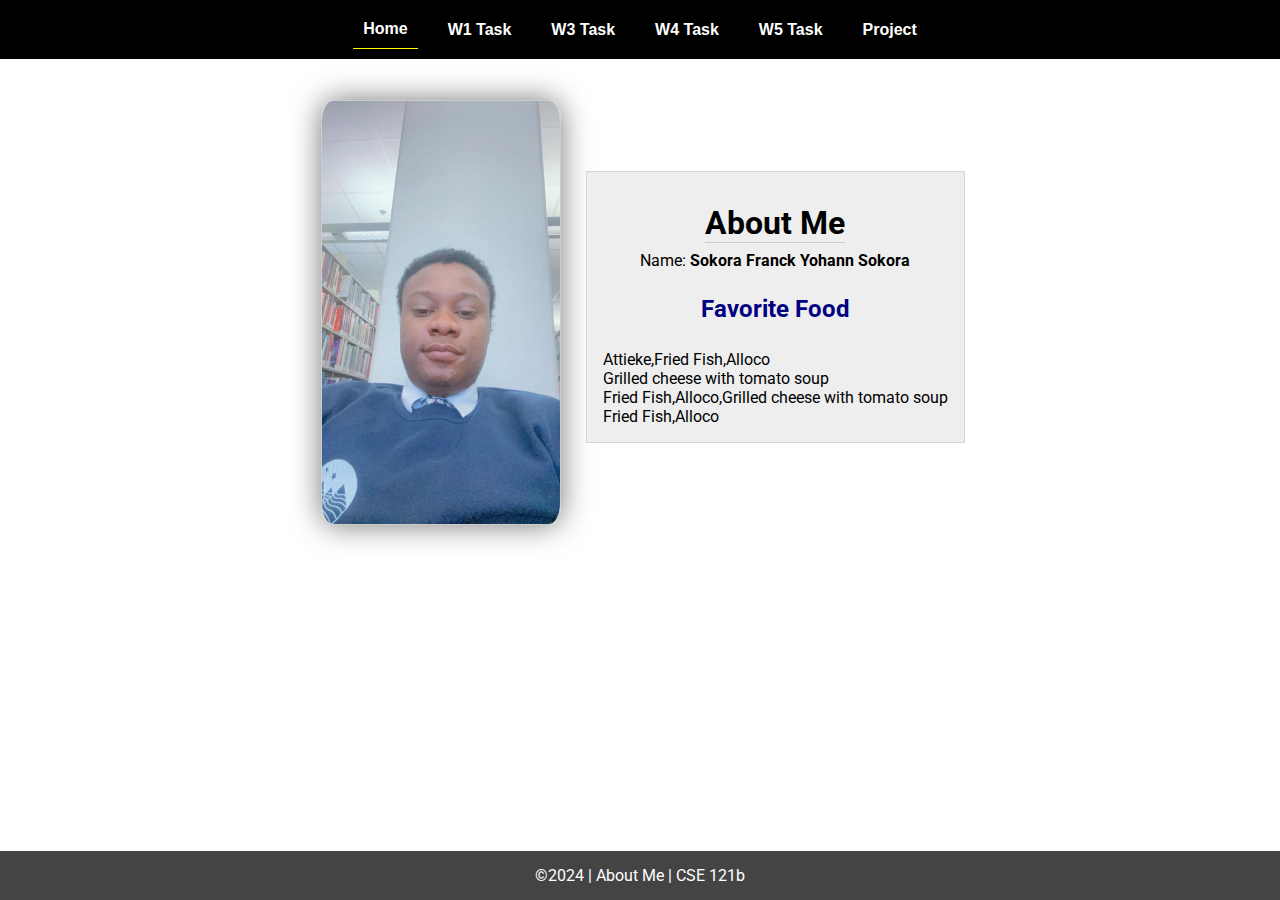
<file: index.html>
<!DOCTYPE html>
<html lang="en">

<head>
  <meta charset="UTF-8">
  <meta name="viewport" content="width=device-width, initial-scale=1.0">
  <title>About Me | CSE 121b | W02: Programming Tasks</title>
  <link rel="preconnect" href="https://fonts.googleapis.com">
  <link rel="preconnect" href="https://fonts.gstatic.com" crossorigin>
  <link href="https://fonts.googleapis.com/css2?family=Roboto:wght@400;600&display=swap"
    rel="stylesheet">
  <link rel="stylesheet" href="styles/main.css">
</head>

<body>
  <nav>
    <ul id="menu">
      <li><a id="toggleMenu">&equiv;</a></li>
      <li><a href="index.html" class="active">Home</a></li>
      <li><a href="w01-task.html">W1 Task</a></li>
      <li><a href="w03-task.html">W3 Task</a></li>
      <li><a href="w04-task.html">W4 Task</a></li>
      <li><a href="w05-task.html">W5 Task</a></li>
      <li><a href="project.html">Project</a></li>
    </ul>
  </nav>
  <main id="home">
    <picture>
      <img src="images/myImage.jpeg" alt="Placeholder Image">
    </picture>
    <section>
      <h1>About Me</h1>
      <div class="info">Name: <span id="name"></span></div>
      <h2>Favorite Food</h2>
      <div class="block" id="food"></div>
    </section>
  </main>
  <footer>
    &copy;<span id="year"></span> | About Me | CSE 121b
  </footer>
  <script src="scripts/main.js"></script>
  <script src="scripts/w02-task.js"></script>
</body>

</html>
</file>
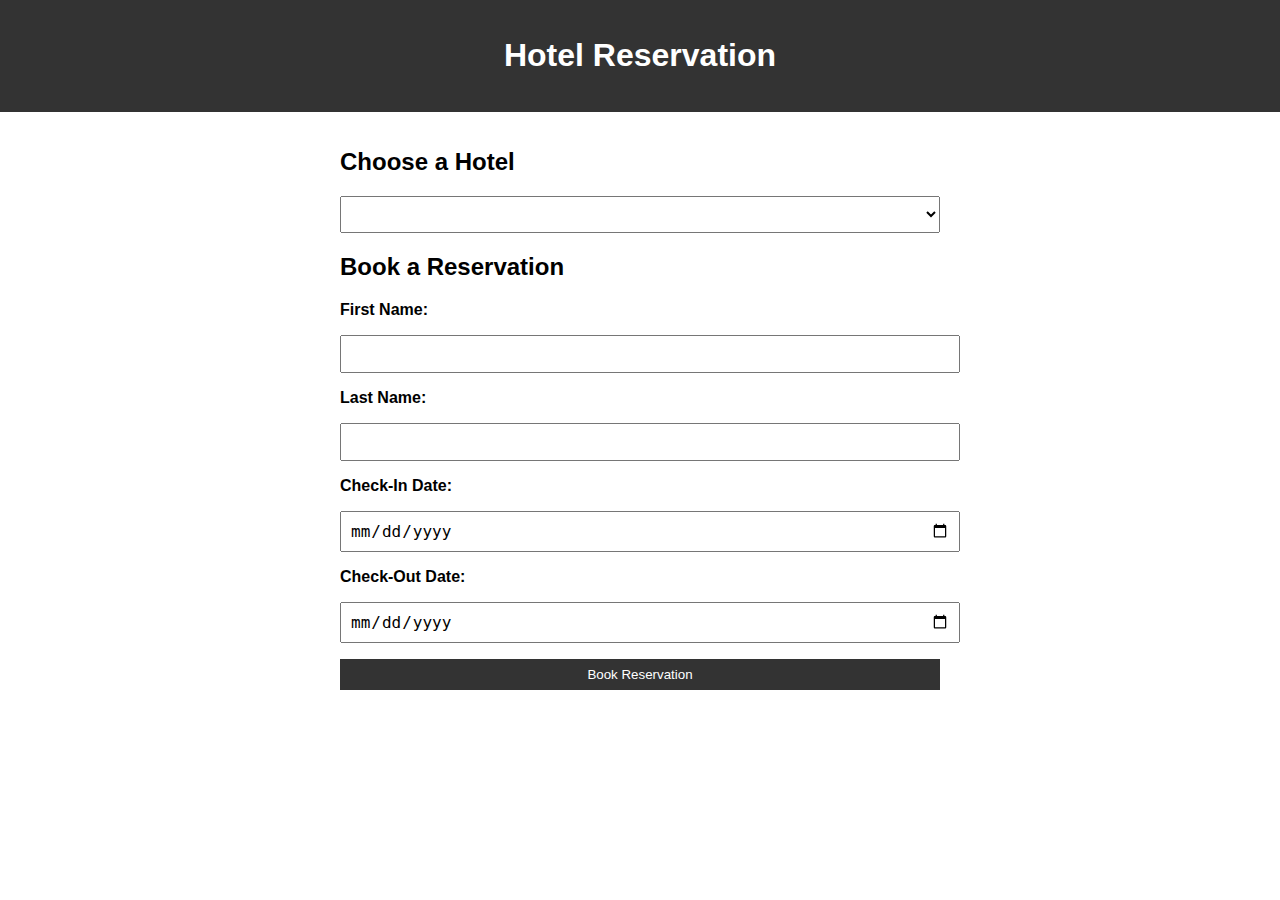
<file: project/index.html>
<!DOCTYPE html>
<html lang="en">

<head>
  <meta charset="UTF-8">
  <meta name="viewport" content="width=device-width, initial-scale=1.0">
  <title>Hotel Reservation</title>
  <link rel="stylesheet" href="styles.css">
</head>

<body>
  <header>
    <h1>Hotel Reservation</h1>
  </header>
  <main>
    <h2>Choose a Hotel</h2>
    <select id="hotelList" title="Choose a hotel"></select>

    <div id="hotelInfo"></div>

    <h2>Book a Reservation</h2>
    <form id="reservationForm">
      <label for="firstName">First Name:</label>
      <input type="text" id="firstName" required>

      <label for="lastName">Last Name:</label>
      <input type="text" id="lastName" required>

      <label for="checkIn">Check-In Date:</label>
      <input type="date" id="checkIn" required>

      <label for="checkOut">Check-Out Date:</label>
      <input type="date" id="checkOut" required>

      <input type="submit" value="Book Reservation">
    </form>

    <div id="reservationResult"></div>
  </main>
  <script src="script.js"></script>
</body>

</html>
</file>
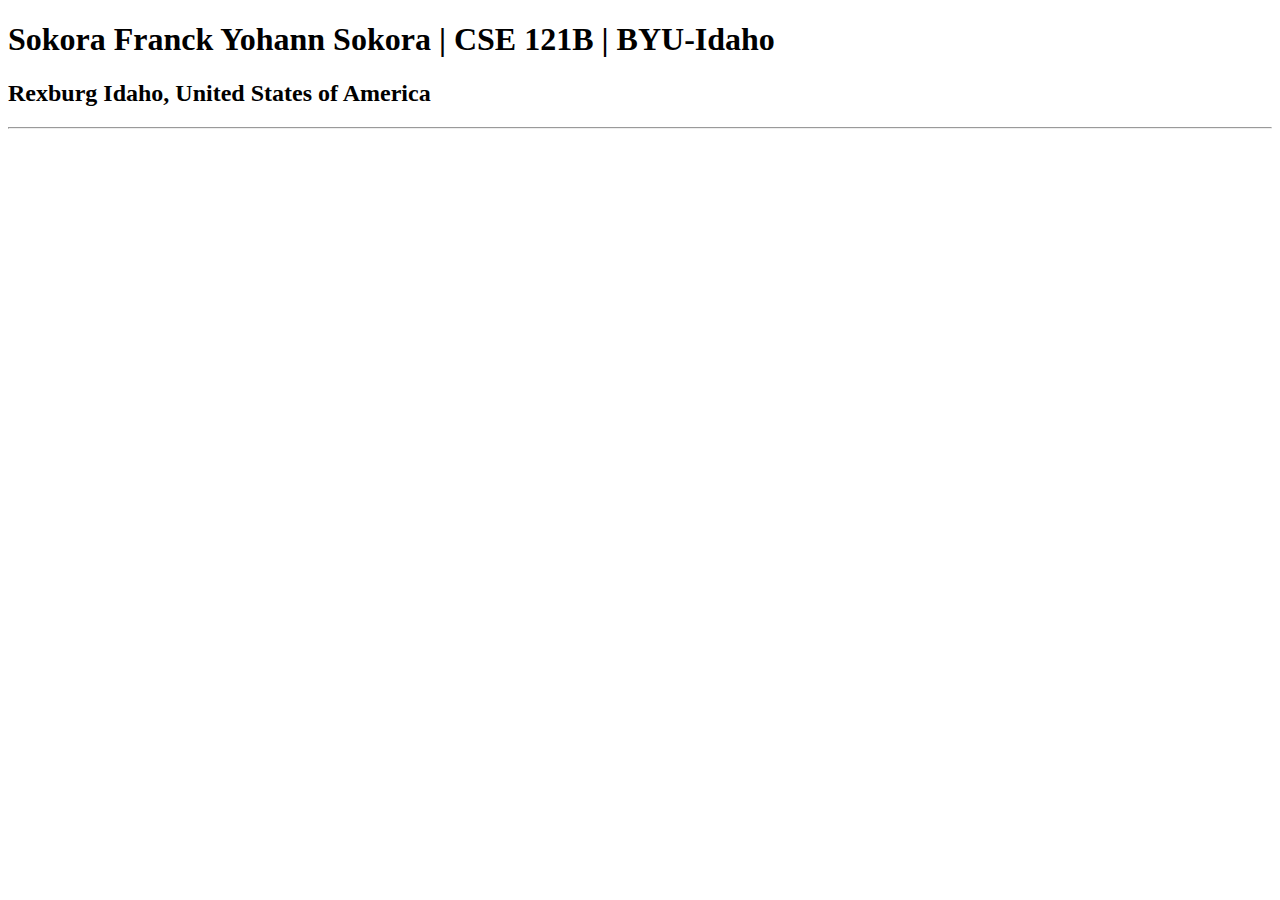
<file: test.html>
<!DOCTYPE html>
<html lang="en">
<head>
    <meta charset="UTF-8">
    <meta name="viewport" content="width=device-width, initial-scale=1.0">
    <title>Sokora Franck Yohann Sokora | CSE 121B | BYU-Idaho</title>
</head>
<body>
    <h1>Sokora Franck Yohann Sokora | CSE 121B | BYU-Idaho</h1>
    <h2>Rexburg Idaho, United States of America</h2>
    <hr>
</body>
</html>
</file>
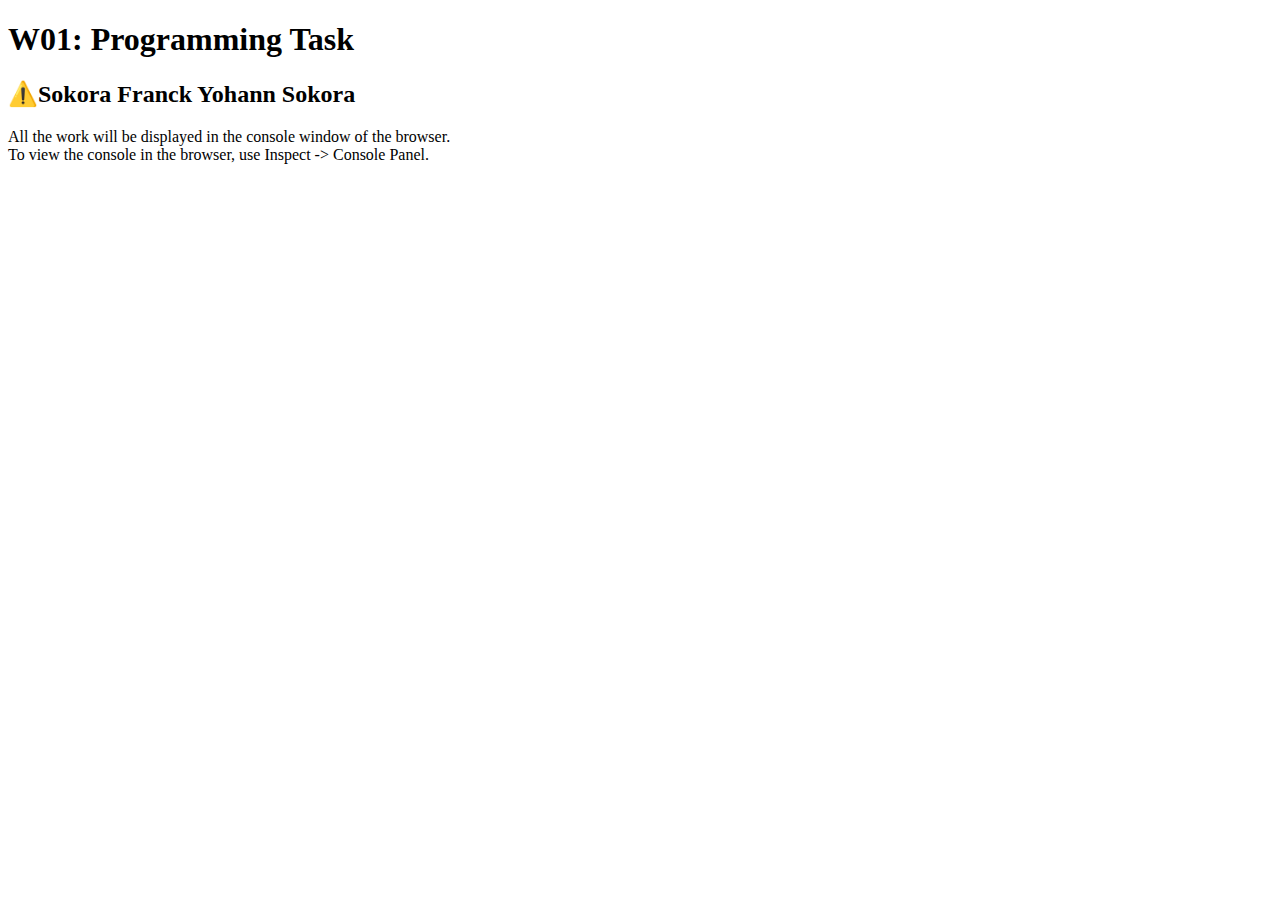
<file: w01-task.html>
<!DOCTYPE html>
<html lang="en">

<head>
  <meta charset="UTF-8">
  <meta name="viewport" content="width=device-width, initial-scale=1.0">
  <title>W01: Programming Task</title>
</head>

<body>
  <h1>W01: Programming Task</h1>
  <h2>⚠️Sokora Franck Yohann Sokora</h2>
  <p>All the work will be displayed in the console window of the browser.
    <br>To view the console in the browser, use Inspect -> Console Panel.
  </p>

  <script src="w01-task.js"></script>

</body>
</html>
</file>
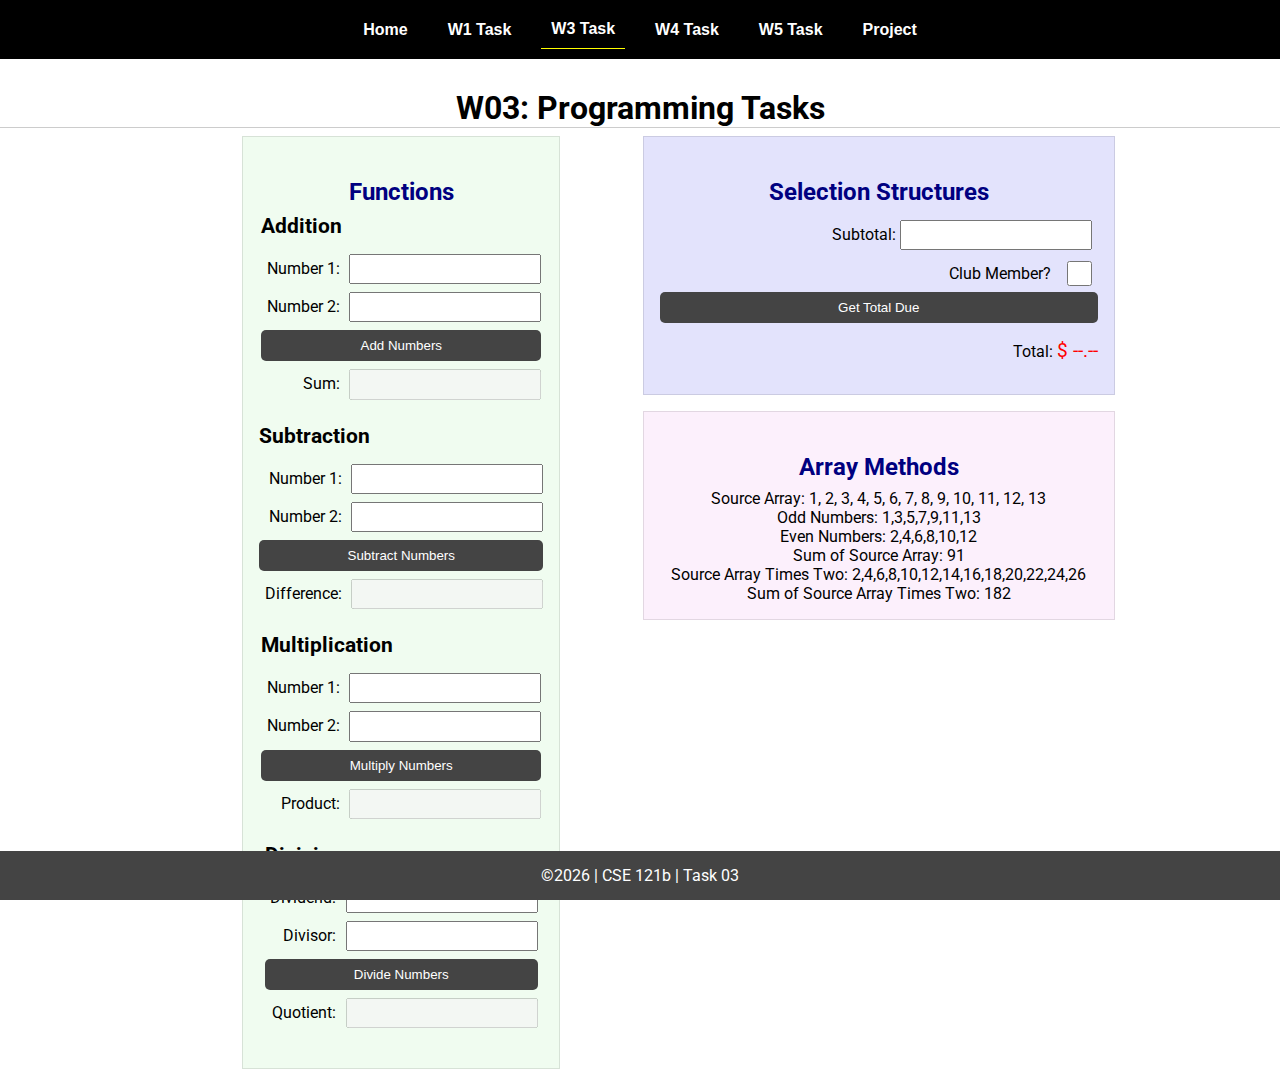
<file: w03-task.html>
<!DOCTYPE html>
<html lang="en">

<head>
    <meta charset="UTF-8">
    <meta name="viewport" content="width=device-width, initial-scale=1.0">
    <title>CSE 121b | W03: Programming Tasks</title>
    <link rel="preconnect" href="https://fonts.googleapis.com">
    <link rel="preconnect" href="https://fonts.gstatic.com" crossorigin>
    <link href="https://fonts.googleapis.com/css2?family=Roboto:wght@400;600&display=swap"
        rel="stylesheet">
    <link rel="stylesheet" href="styles/main.css">
</head>

<body>
    <nav>
        <ul id="menu">
            <li><a id="toggleMenu">&equiv;</a></li>
            <li><a href="index.html">Home</a></li>
            <li><a href="w01-task.html">W1 Task</a></li>
            <li><a href="w03-task.html" class="active">W3 Task</a></li>
            <li><a href="w04-task.html">W4 Task</a></li>
            <li><a href="w05-task.html">W5 Task</a></li>
            <li><a href="project.html">Project</a></li>
        </ul>
    </nav>>
    <header>
        <h1>W03: Programming Tasks</h1>
    </header>
    <main id="task3">
        <section id="section1">
            <h2>Functions</h2>
            <article>
                <h3>Addition</h3>
                <div>
                    <label for="add1">Number 1:</label>
                    <input type="text" id="add1" name="add1">
                </div>
                <div>
                    <label for="add2">Number 2:</label>
                    <input type="text" id="add2" name="add2">
                </div>
                <div>
                    <input type="button" id="addNumbers" value="Add Numbers">
                </div>
                <div>
                    <label for="sum">Sum:</label>
                    <input type="text" id="sum" name="sum" disabled>
                </div>
            </article>
            <article>
                <h3>Subtraction</h3>
                <div>
                    <label for="subtract1">Number 1:</label>
                    <input type="text" id="subtract1" name="subtract1">
                </div>
                <div>
                    <label for="subtract2">Number 2:</label>
                    <input type="text" id="subtract2" name="subtract2">
                </div>
                <div>
                    <input type="button" id="subtractNumbers" value="Subtract Numbers">
                </div>
                <div>
                    <label for="difference">Difference:</label>
                    <input type="text" id="difference" name="difference" disabled>
                </div>
            </article>
            <article>
                <h3>Multiplication</h3>
                <div>
                    <label for="factor1">Number 1:</label>
                    <input type="text" id="factor1" name="factor1">
                </div>
                <div>
                    <label for="factor2">Number 2:</label>
                    <input type="text" id="factor2" name="factor2">
                </div>
                <div>
                    <input type="button" id="multiplyNumbers" value="Multiply Numbers">
                </div>
                <div>
                    <label for="product">Product:</label>
                    <input type="text" id="product" name="product" disabled>
                </div>
            </article>
            <article>
                <h3>Division</h3>
                <div>
                    <label for="dividend">Dividend:</label>
                    <input type="text" id="dividend" name="dividend">
                </div>
                <div>
                    <label for="divisor">Divisor:</label>
                    <input type="text" id="divisor" name="divisor">
                </div>
                <div>
                    <input type="button" id="divideNumbers" value="Divide Numbers">
                </div>
                <div>
                    <label for="quotient">Quotient:</label>
                    <input type="text" id="quotient" name="quotient" disabled>
                </div>
            </article>
        </section>
        <div>
            <section id="section2">
                <h2>Selection Structures</h2>
                <label class="right">Subtotal:
                    <input type="number" id="subtotal" size="5">
                </label>
                <label class="middle right">
                    Club Member?
                    <input type="checkbox" id="member">
                </label>
                <div class="right">
                    <input type="button" id="getTotal" value="Get Total Due">
                </div>
                <div class="right">Total:
                    <span class="larger" id="total">$ --.--</span>
                </div>
            </section>
            <section id="section3">
                <h2>Array Methods</h2>
                <p>
                    Source Array: <span id="array"></span>
                </p>
                <p>
                    Odd Numbers: <span id="odds"></span>
                </p>
                <p>
                    Even Numbers: <span id="evens"></span>
                </p>
                <p>
                    Sum of Source Array: <span id="sumOfArray"></span>
                </p>
                <p>
                    Source Array Times Two: <span id="multiplied"></span>
                </p>
                <p>
                    Sum of Source Array Times Two: <span id="sumOfMultiplied"></span>
                </p>
            </section>
        </div>
    </main>
    <footer>
        &copy;<span id="year"></span> | CSE 121b | Task 03
    </footer>
    <script src="scripts/main.js"></script>
    <script>
        document.getElementById("year").innerHTML = new Date().getFullYear();
    </script>
    <script src="scripts/w03-task.js"></script>
</body>

</html>
</file>
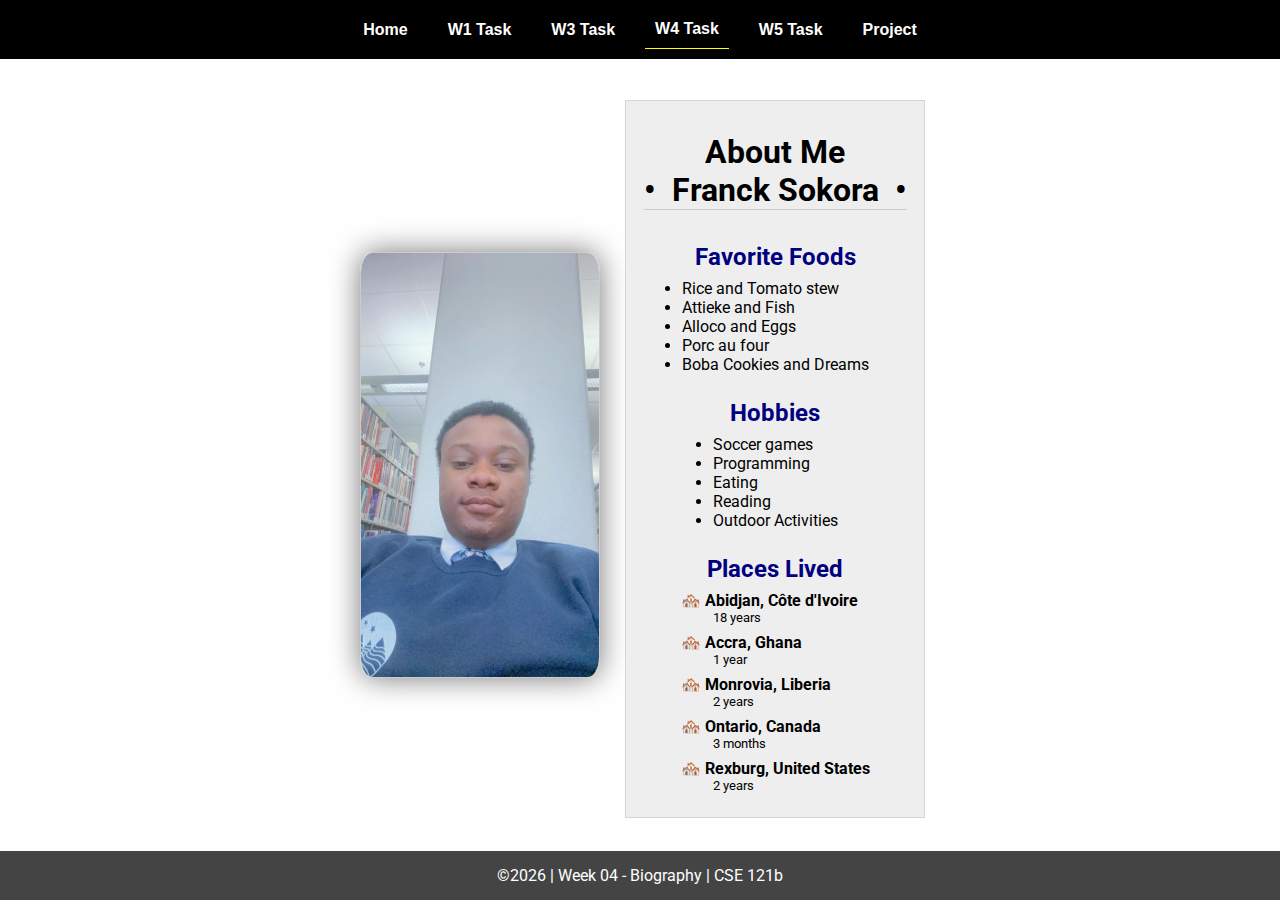
<file: w04-task.html>
<!DOCTYPE html>
<html lang="en">

<head>
  <meta charset="UTF-8">
  <meta name="viewport" content="width=device-width, initial-scale=1.0">
  <title>CSE 121b | W04: Programming Tasks</title>
  <link rel="preconnect" href="https://fonts.googleapis.com">
  <link rel="preconnect" href="https://fonts.gstatic.com" crossorigin>
  <link href="https://fonts.googleapis.com/css2?family=Roboto:wght@400;600&display=swap"
    rel="stylesheet">
  <link rel="stylesheet" href="styles/main.css">
</head>

<body>
  <nav>
    <ul id="menu">
      <li><a id="toggleMenu">&equiv;</a></li>
      <li><a href="index.html">Home</a></li>
      <li><a href="w01-task.html">W1 Task</a></li>
      <li><a href="w03-task.html">W3 Task</a></li>
      <li><a href="w04-task.html" class="active">W4 Task</a></li>
      <li><a href="w05-task.html">W5 Task</a></li>
      <li><a href="project.html">Project</a></li>
    </ul>
  </nav>
  <main id="home">
    <picture>
      <img id="photo" src="images/myImage.jpeg" alt="myImage">
    </picture>
    <section>
      <h1>About Me<br>• &nbsp;<span id="name"></span>&nbsp; •</h1>
      <h2>Favorite Foods</h2>
      <ul id="favorite-foods"></ul>
      <h2>Hobbies</h2>
      <ul id="hobbies"></ul>
      <h2>Places Lived</h2>
      <dl id="places-lived"></dl>
    </section>
  </main>

  <footer>
    &copy;<span id="year"></span> | Week 04 - Biography | CSE 121b
  </footer>
  <script src="scripts/main.js"></script>
  <script>
    document.getElementById("year").innerHTML = new Date().getFullYear();
  </script>
  <script src="scripts/w04-task.js"></script>
</body>

</html>
</file>
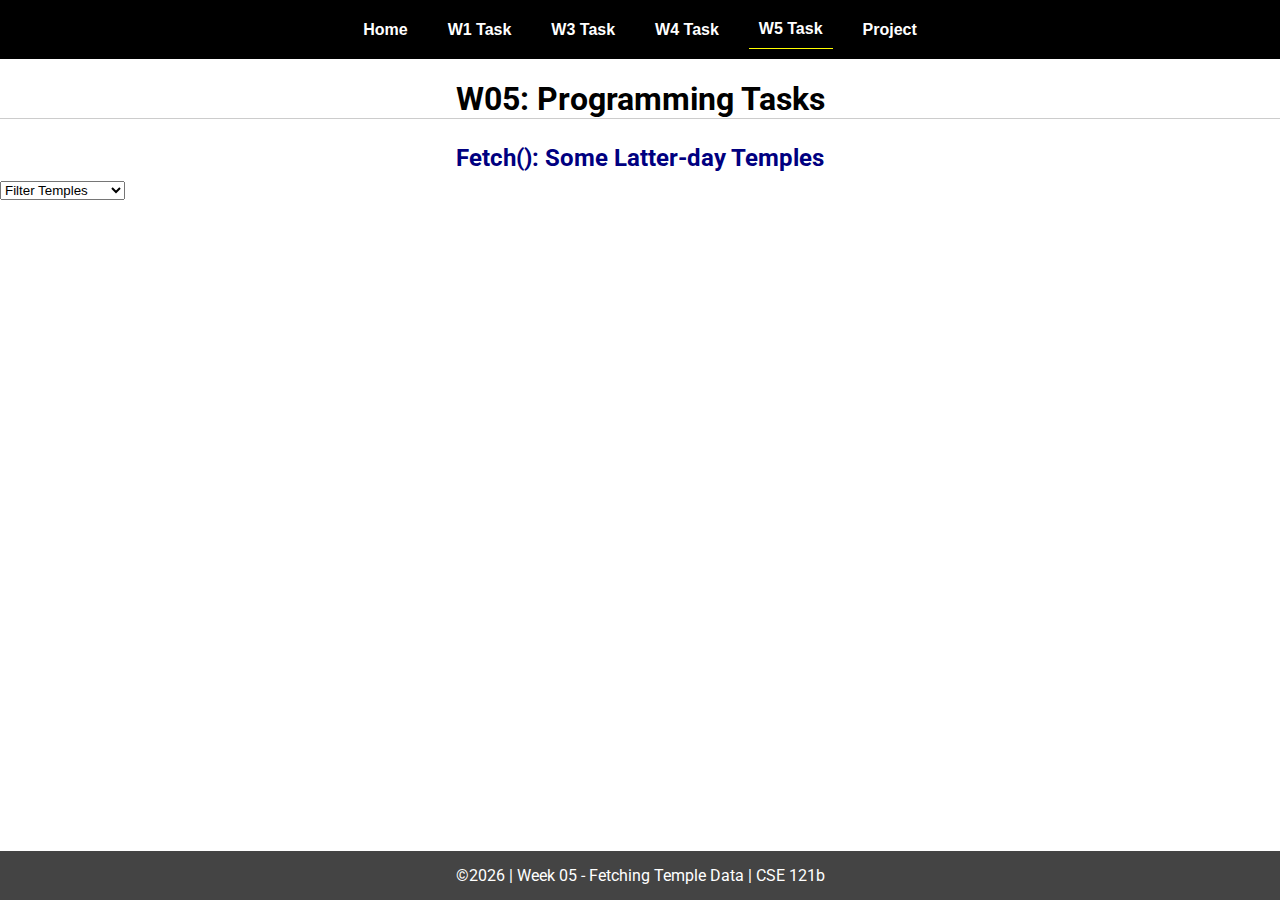
<file: w05-task.html>
<!DOCTYPE html>
<html lang="en">

<head>
  <meta charset="UTF-8">
  <meta name="viewport" content="width=device-width, initial-scale=1.0">
  <title>CSE 121b | W05: Programming Tasks</title>
  <link rel="preconnect" href="https://fonts.googleapis.com">
  <link rel="preconnect" href="https://fonts.gstatic.com" crossorigin>
  <link href="https://fonts.googleapis.com/css2?family=Roboto:wght@400;600&display=swap"
    rel="stylesheet">
  <link rel="stylesheet" href="styles/main.css">
</head>

<body>
  <nav>
    <ul id="menu">
      <li><a id="toggleMenu">&equiv;</a></li>
      <li><a href="index.html">Home</a></li>
      <li><a href="w01-task.html">W1 Task</a></li>
      <li><a href="w03-task.html">W3 Task</a></li>
      <li><a href="w04-task.html">W4 Task</a></li>
      <li><a href="w05-task.html" class="active">W5 Task</a></li>
      <li><a href="project.html">Project</a></li>
    </ul>
  </nav>
  <main id="gridly">
    <h1>W05: Programming Tasks</h1>
    <h2>Fetch(): Some Latter-day Temples</h2>

    <select id="filtered" title="Choose a data filter.">
      <option value="" disabled selected>Filter Temples</option>
      <option value="utah">Utah</option>
      <option value="notutah">Outside of Utah</option>
      <option value="older">Built Before 1950</option>
      <option value="all">No Filter</option>
    </select>

    <div id="temples">
    </div>
  </main>


  <footer>
    &copy;<span id="year"></span> | Week 05 - Fetching Temple Data | CSE 121b
  </footer>
  <script src="scripts/main.js"></script>
  <script>
    document.getElementById("year").innerHTML = new Date().getFullYear();
  </script>
  <script src="scripts/w05-task.js"></script>
</body>

</html>
</file>
<file: styles/main.css>
/* Universal Selector */
* {
    margin: 0;
    padding: 0;
    box-sizing: border-box;
}

/* HTML Selectors */
body {
    font-family: 'Roboto', Helvetica, sans-serif;
}

nav {
    background-color: black;
    width: 100%;
    position: fixed;
    top: 0;
}

nav ul {
    display: flex;
    flex-direction: column;
    align-items: center;
    max-width: -moz-fit-content;
    max-width: fit-content;
    margin: 0 auto;
}

nav ul li {
    flex: 1 1 auto;
}

nav ul li:first-child {
    display: block;
    font-size: 2rem;
}

nav ul li:first-child a {
    padding: 1px 10px;
}

nav ul li {
    display: none;
    list-style: none;
    margin: 10px;
}

nav ul li a {
    display: block;
    padding: 10px;
    text-decoration: none;
    font-weight: 600;
    color: white;
    text-align: center;
    font-family: 'Arial Narrow', Arial, sans-serif;
}

nav ul li a:hover {
    background-color: #efefef;
    color: black;
}

h1,
h2 {
    text-align: center;
    margin: 1rem 0 .5rem;
}

h1 {
    border-bottom: 1px solid #ccc;
}

#gridly h1 {
    margin-top: 80px;
}

h2 {
    font-size: 1.5rem;
    color: navy;
    text-align: center;
    margin-top: 25px;
}

h3 {
    font-size: 1.3rem;
    margin-bottom: 1rem;
}

header {
    margin-top: 70px;
}

picture {
    margin: 0 auto;
}

picture img {
    width: 240px;
    height: auto;
    border-radius: 5%;
    border: 1px solid #ccc;
    box-shadow: 0 0 30px #777;
}

section {
    display: flex;
    flex-direction: column;
    align-items: center;
    margin: 0 auto 1rem;
    border: 1px solid rgba(0, 0, 0, .1);
    padding: 1rem;
    background-color: #eee;
}

article {
    margin-bottom: 1rem;
}

article div {
    margin-bottom: .5rem;
    text-align: right;
}

label {
    padding: .35rem;
}

input {
    padding: .35rem;
}

input[type="button"] {
    padding: .5rem;
    background-color: #444;
    color: white;
    border: none;
    border-radius: 5px;
    cursor: pointer;
    width: 100%
}

input[type="checkbox"] {
    width: 25px;
    height: 25px;
}

dt {
    font-weight: 700;
}

dt::before {
    content: "🏘️ ";
}

dd {
    margin: 0 0 .5rem 2rem;
    font-size: smaller;
}

footer {
    background-color: #444;
    color: white;
    padding: 15px;
    text-align: center;
    width: 100%;
    position: fixed;
    bottom: 0;
}

/* Class Selectors */
.active {
    border-bottom: 1px solid yellow;
}

.open li {
    display: block;
}

.block {
    display: block;
}

.larger {
    font-size: larger;
    color: red;
}

.right {
    width: 100%;
    text-align: right;
}

.middle {
    display: flex;
    align-items: center;
    justify-content: right;
    gap: 1rem;
}

/* ID Selectors */

#home {
    margin-top: 125px;
    display: grid;
    grid-template-columns: 1fr;
    grid-gap: 20px;
    align-items: center;
    justify-content: center;
}


#section1 {
    background-color: rgb(225, 250, 225, .5);
}

#section2 {
    background-color: rgba(200, 200, 250, 0.5);

}

#section2 div {
    margin-bottom: 1rem;
}

#section3 {
    background-color: rgb(250, 225, 250, .5);
}

#sortBy {
    appearance: none;
    display: flex;
    padding: .5rem;
    background-color: #eee;
    color: #444;
    font-weight: 700;
    margin: 1rem auto;
    width: 200px;
    border: 1px solid rgba(0, 0, 0, .2);
    text-align: center;
}

#sortBy option:disabled {
    font-style: italic;
    padding: 1rem;
    background-color: #111;
    color: #eee;
}

#temples {
    display: grid;
    grid-template-columns: repeat(auto-fit, minmax(320px, 1fr));
    grid-gap: .5rem;
    align-items: center;
    margin-bottom: 3rem;
}

#temples article {
    height: 250px;
    margin: .5rem;
    border: 1px solid rgba(0, 0, 0, .1);
    padding: 1rem;
    background-color: #eee;
    display: flex;
    flex-direction: column;
    align-items: center;
    justify-content: center;
}

#temples h4 {
    color: navy;
    font-size: smaller;
}


#temples img {
    width: 250px;
    height: auto;
    box-shadow: 0 0 30px #777;
    margin: .5rem;
}

/* Media Queries */
@media only screen and (min-width: 32.5em) {
    nav ul {
        flex-direction: row;
    }

    nav ul li:first-child {
        display: none;
    }

    nav ul li {
        display: block;
    }

    section {
        min-width: 300px;
    }

    #home {
        margin: 100px auto 20px;
        grid-template-columns: 250px 1fr;
        max-width: -moz-fit-content;
        max-width: fit-content;
    }

    #task3 {
        display: grid;
        grid-template-columns: 1fr 1fr;
        grid-gap: 5px;
        margin: 0 auto;
        max-width: 950px;
    }

}
</file>
<file: project/styles.css>
body {
    font-family: Arial, sans-serif;
    margin: 0;
    padding: 0;
  }
  
  header {
    background-color: #333;
    color: white;
    text-align: center;
    padding: 1rem 0;
  }
  
  main {
    max-width: 600px;
    margin: 0 auto;
    padding: 1rem;
  }
  
  form {
    display: grid;
    grid-gap: 1rem;
  }
  
  label {
    font-weight: bold;
  }
  
  input[type="text"],
  input[type="date"],
  select {
    width: 100%;
    padding: 0.5rem;
    font-size: 1rem;
  }
  
  input[type="submit"] {
    background-color: #333;
    color: white;
    border: none;
    padding: 0.5rem 1rem;
    cursor: pointer;
  }
  
  input[type="submit"]:hover {
    background-color: #555;
  }
</file>
